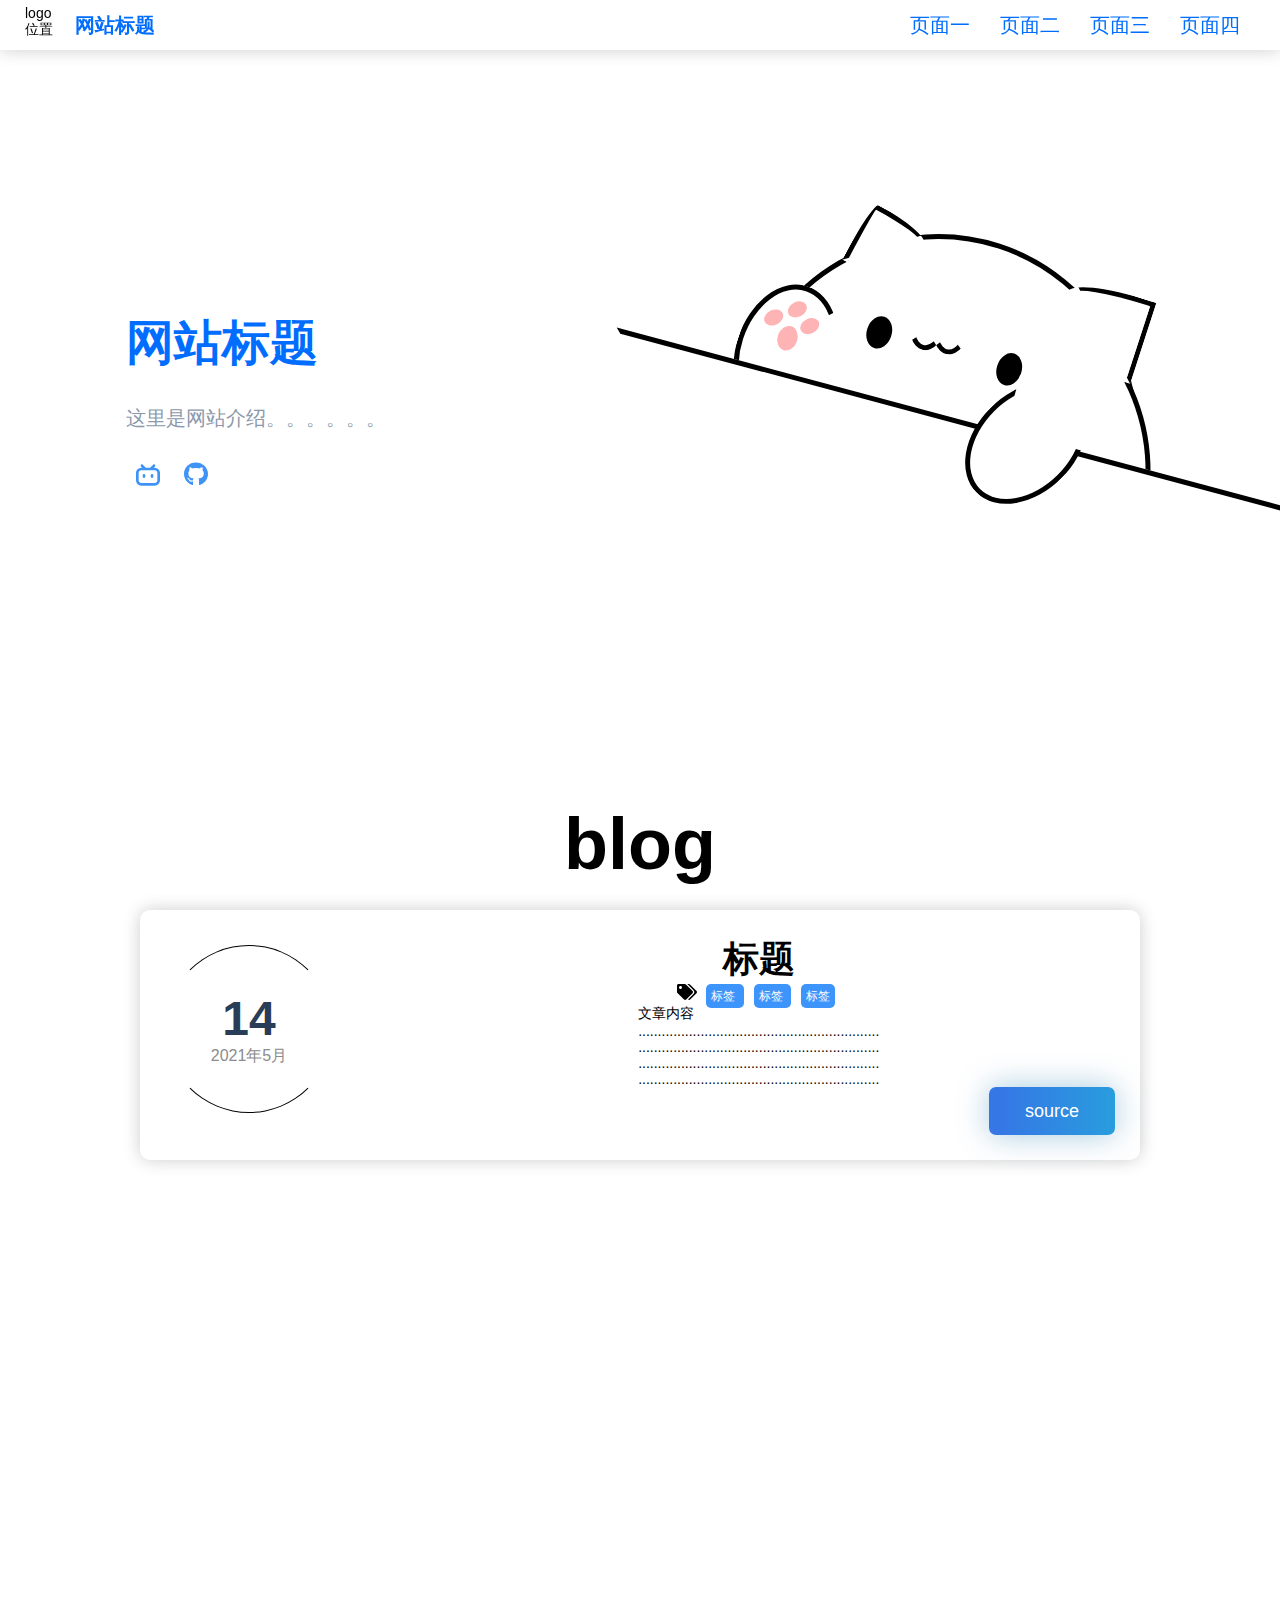
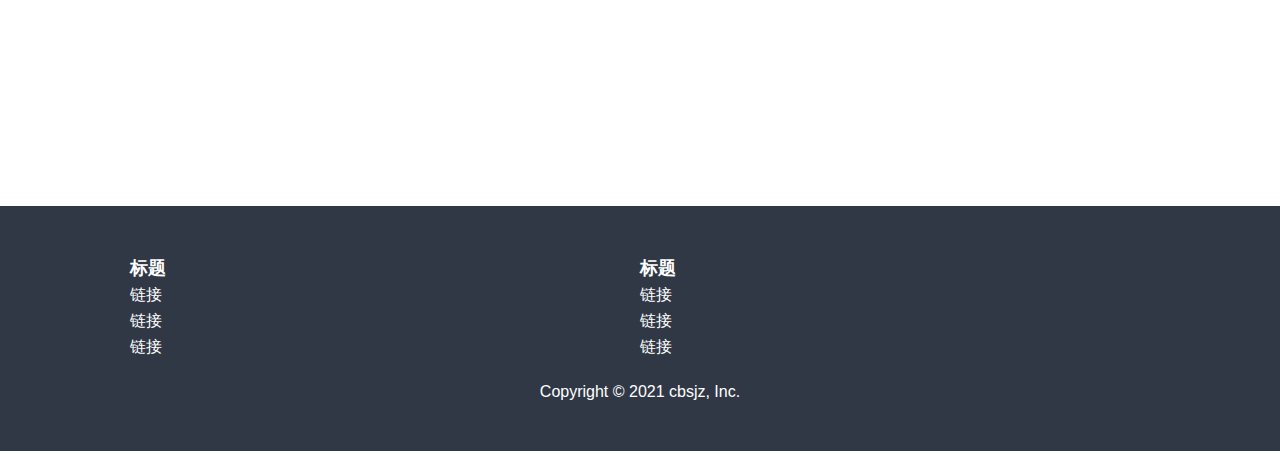
<file: static/index.html>
<!DOCTYPE html>
<html lang="zh-cn">
<head>
    <meta charset="UTF-8">
    <meta http-equiv="X-UA-Compatible" content="IE=edge">
    <meta name="viewport" content="width=device-width, initial-scale=1.0">
    <link rel="stylesheet" href="css/style.css">
    <title>index</title>
</head>
<body>
    <header>
        <iframe src="header/header.html" width="100%" frameborder="0" style="position: fixed;"></iframe>
    </header>
    <main>
        <iframe src="home/home.html" width="100%" height="800px" frameborder="0"></iframe>
        <iframe src="home/homeblogs.html" width="100%" height="1000px" frameborder="0"></iframe>
    </main>
    <footer>
        <iframe src="footer/footer.html" width="100%" height="245px" frameborder="0"></iframe>
    </footer>
</body>
</html>
</file>
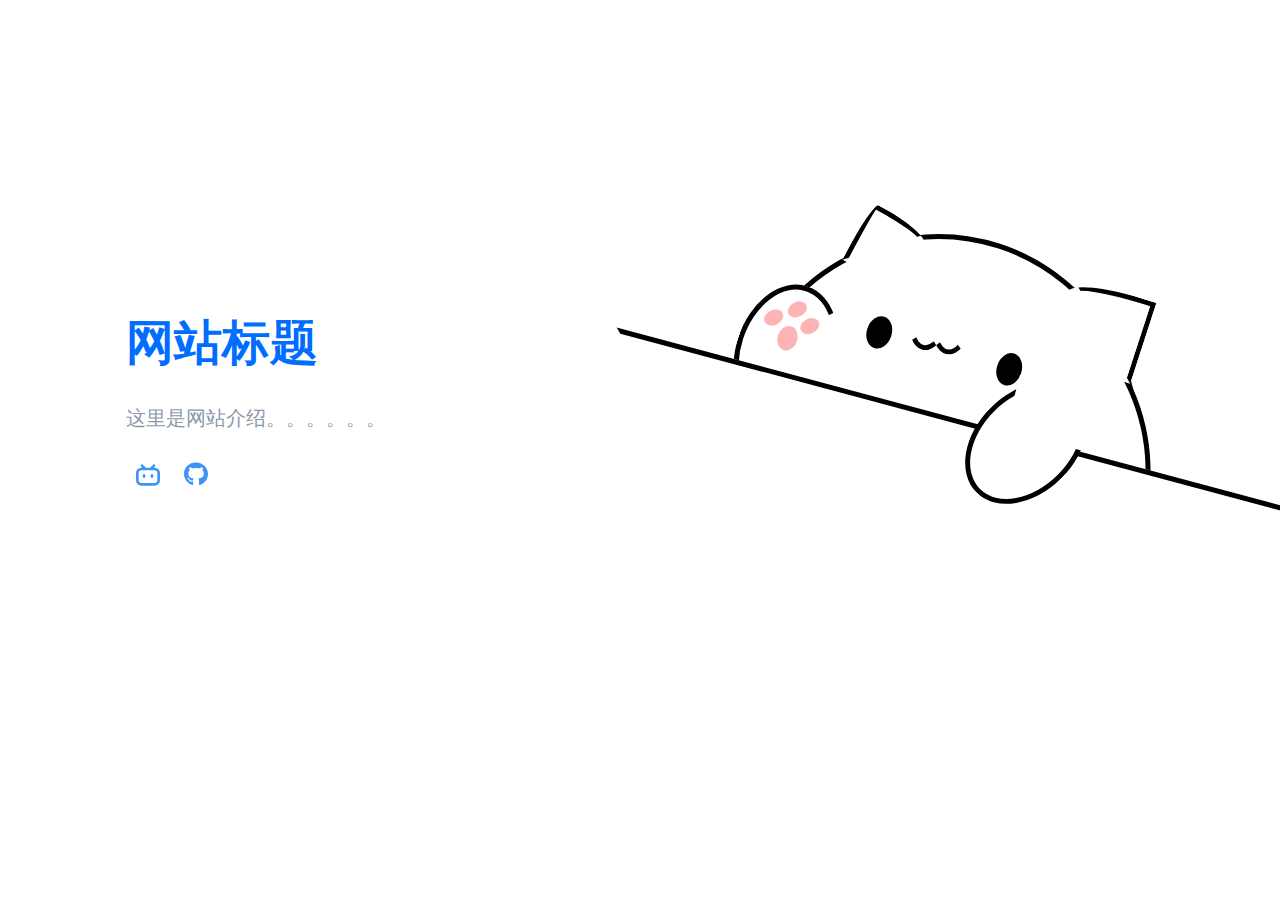
<file: static/home/home.html>
<!DOCTYPE html>
<!-- Author: cbsjz -->
<!-- mail: cbsjz@qq.com -->

<head>
    <title>Home</title>
    <link rel="stylesheet" href="css/home.css">
    <link rel="stylesheet" href="../css/style.css">
    <link rel="stylesheet" href="https://cdn.bootcss.com/font-awesome/5.11.2/css/all.css">
    <link rel="stylesheet" href="../img/lib/Bongo-Cat_CSS-Drawing.css">
</head>

<body>
    <section class="home-page">
        <div class="home-page-a">
            <h1 id="home-page-a-h">
                网站标题
            </h1>
            <span id="home-page-a-span">
                这里是网站介绍。。。。。。
            </span>
            <div class="home-page-a-list">
                <a href="/">
                    <img src="../img/icons/bilibili.svg" alt="bilibili.svg">
                </a>
                <a href="/">
                    <img src="../img/icons/github-brands.svg" alt="github.svg">
                </a>
            </div>
        </div>
        <div class="home-page-b">
            <!-- bongo cat -->
            <div id="bongo-cat">
                <div class="bongo-cat">
                    <div class="body"></div>
                    <div class="body-merge"></div>
                    <div class="ear-left"></div>
                    <div class="ear-right"></div>
                    <div class="eye eye__left"></div>
                    <div class="eye eye__right"></div>
                    <div class="mouth">
                        <div class="mouth-left"></div>
                        <div class="mouth-right"></div>
                    </div>
                    <div class="paw paw__left">
                        <div class="paw-detail-small paw-detail__top"></div>
                        <div class="paw-detail-small paw-detail__left"></div>
                        <div class="paw-detail-small paw-detail__right"></div>
                        <div class="paw-detail-large paw-detail__bottom"></div>
                    </div>
                </div>
                <div class="paw-right-down"></div>
                <div class="paw-merge-right"></div>
                <div class="desk"></div>
            </div>
        </div>
    </section>
</body>

</html>
</file>
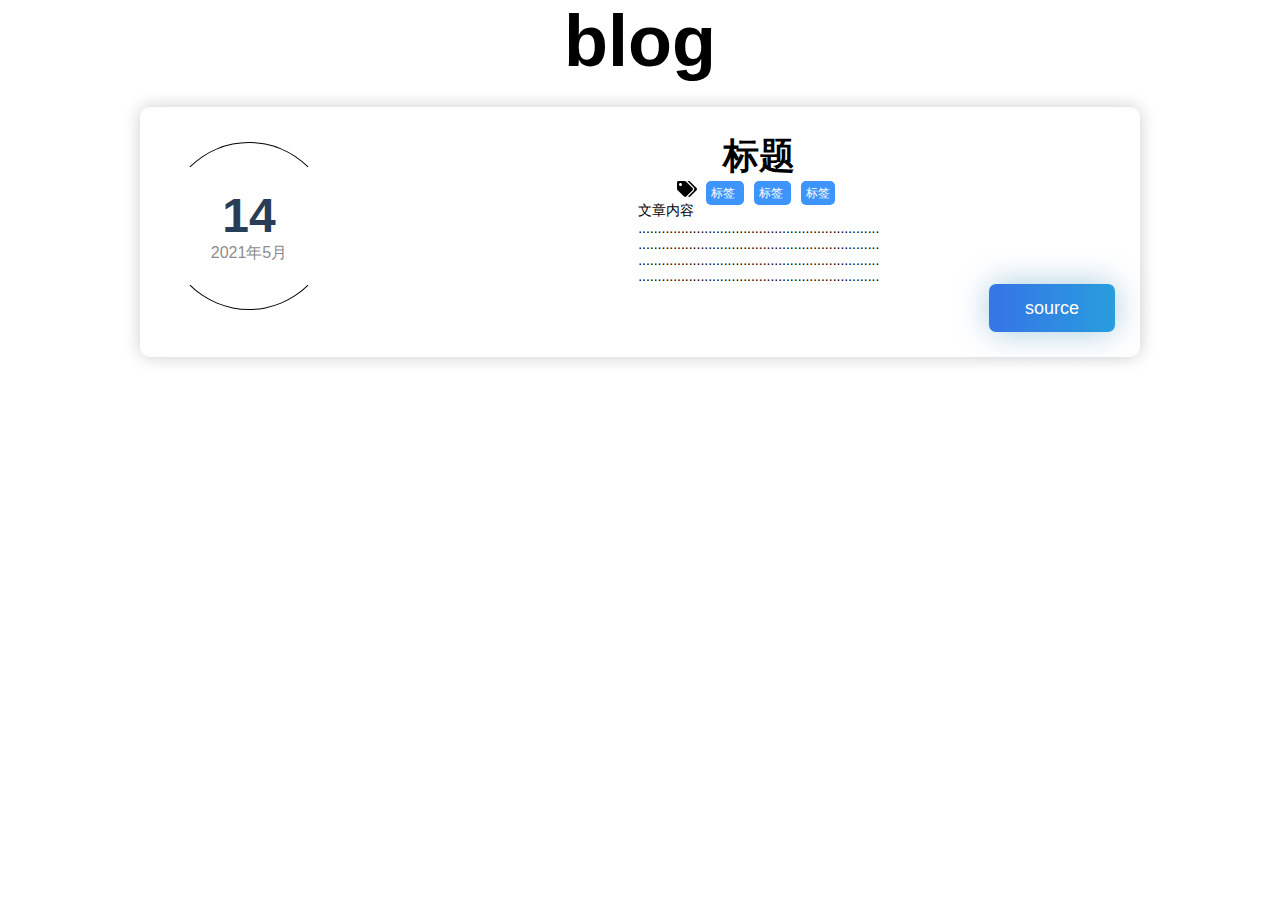
<file: static/home/homeblogs.html>
<!DOCTYPE html>
<!-- Author: cbsjz -->
<!-- mail: cbsjz@qq.com -->

<head>
    <title>homeblogs</title>
    <link rel="stylesheet" href="../css/style.css">
    <link rel="stylesheet" href="css/homeblogs.css">
</head>
<body>
    <section class="home-blogs">
        <div class="home-blogs-h">
            <h1>blog</h1>
        </div>
        <nav class="home-blogs-nav">
            <ul>
                <div class="home-blogs-nav-l-data">
                    <span>
                        14
                    </span>
                    <label>
                        2021年5月
                    </label>
                </div>
                <article class="home-blogs-nav-l-span">
                    <h1>
                        标题
                    </h1>
                    <label>
                        <img src="../img/icons/tags-solid.svg" alt="tags">
                        <span>
                            标签
                        </span>
                        <span>
                            标签
                        </span>
                        <span>
                            标签
                        </span>
                    </label>
                    <span>
                        文章内容 <br>
                        ..............................................................<br>
                        ..............................................................<br>
                        ..............................................................<br>
                        ..............................................................<br>
                    </span>
                    <button type="button">source</button>
                </article>
            </ul>
        </nav>
    </section>
</body>
</html>
</file>
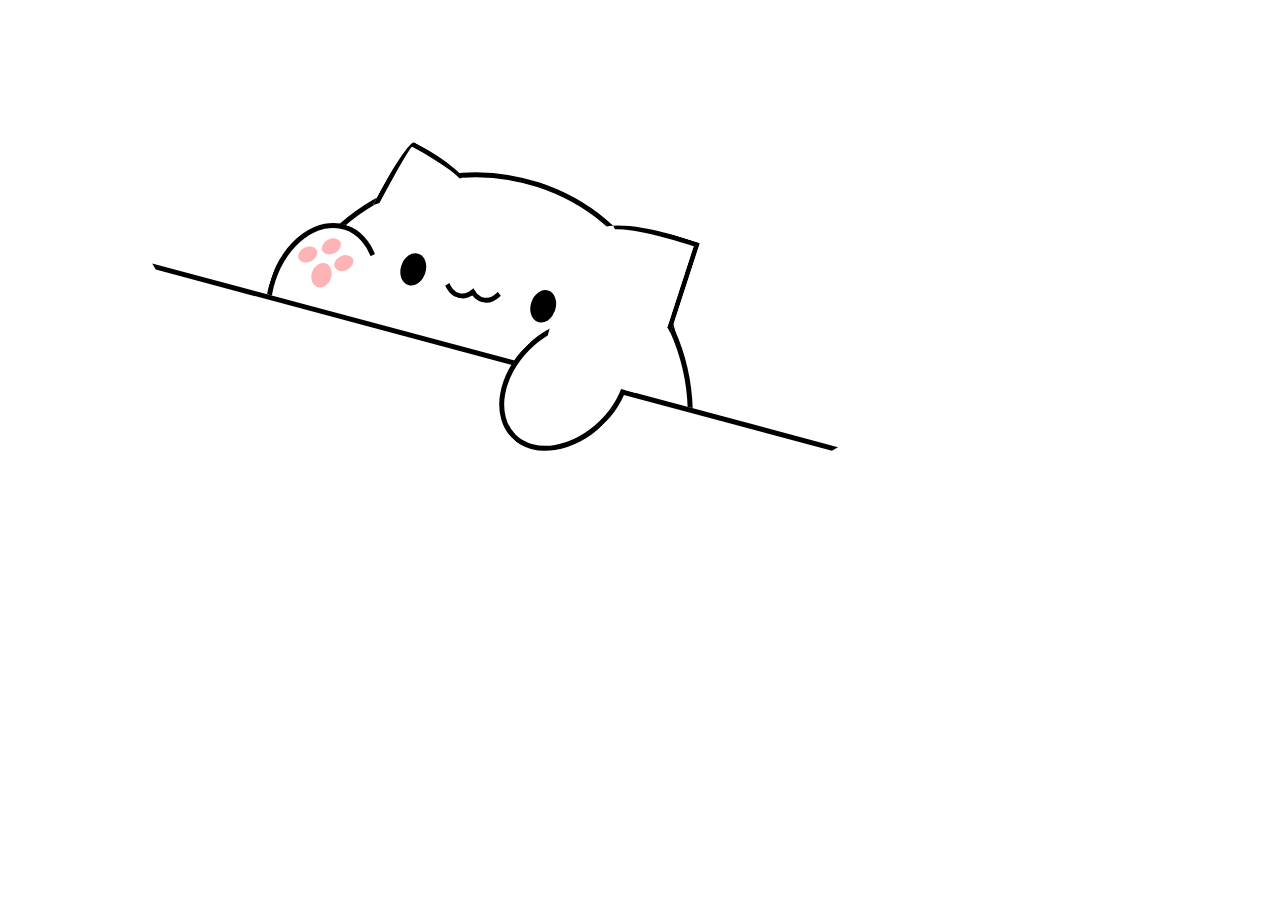
<file: static/img/lib/Bongo-Cat_CSS-Drawing.html>
<head>
    <style>
        .bongo-cat,
        .bongo-cat *,
        .bongo-cat *::before,
        .bongo-cat *::after {
            position: absolute;
        }

        .bongo-cat {
            left: 350px;
            top: 100px;
            transform: rotate(18deg);
        }

        .body {
            /* background: #FFF; */
            border: 5px solid #000;
            border-radius: 50%;
            height: 400px;
            top: 20px;
            width: 400px;
        }

        .body-merge {
            background: #FFF;
            border: 5px solid #000;
            border-radius: 50%;
            border-left-color: transparent;
            border-top-color: transparent;
            height: 400px;
            top: 51px;
            left: 23px;
            width: 400px;
        }

        .ear-left {
            background: #FFF;
            border: 5px solid #000;
            border-bottom-color: transparent;
            border-right-color: transparent;
            border-top-left-radius: 10% 90%;
            border-top-right-radius: 90% 20%;
            height: 65px;
            left: 60px;
            top: 25px;
            transform: rotate(10deg);
            width: 65px;
        }

        .ear-right {
            background: #fff;
            border: 5px solid #000;
            border-bottom-color: transparent;
            border-right-color: transparent;
            border-top-right-radius: 90% 20%;
            height: 85px;
            left: 279px;
            top: 28px;
            transform: scaleX(-1);
            width: 88px;
        }

        .eye {
            background: #000;
            border-radius: 50%;
            height: 33px;
            width: 25px;
        }

        .eye__left {
            left: 100px;
            top: 125px;
        }

        .eye__right {
            left: 235px;
            top: 120px;
        }

        .mouth-left {
            border: 5px solid #000;
            border-radius: 50%;
            border-color: transparent transparent #000 transparent;
            height: 70px;
            left: 136px;
            top: 75px;
            transform: rotate(-5deg);
            width: 40px;
        }

        .mouth-right {
            border: 5px solid #000;
            border-radius: 50%;
            border-color: transparent transparent #000 transparent;
            height: 70px;
            left: 158px;
            top: 72px;
            transform: rotate(-10deg);
            width: 40px;
        }

        .paw {
            background: #FFF;
            border: 5px solid #000;
            border-radius: 50%;
            border-right-color: transparent;
            border-bottom-color: transparent;
            height: 140px;
            width: 100px;
            z-index: 4;
        }

        .paw__left {
            left: -20px;
            top: 120px;
            animation: wave 1s linear 0s infinite alternate;
        }

        /* Animate left paw */
        @keyframes wave {
            from {
                transform: rotate(0deg);
            }

            to {
                transform: rotate(-35deg);
            }
        }

        .paw-right-down {
            background: #FFF;
            border: 5px solid #000;
            border-radius: 50%;
            border-top-color: transparent;
            left: 510px;
            top: 310px;
            height: 140px;
            position: absolute;
            transform: rotate(45deg);
            width: 100px;
            z-index: 2;
        }

        .paw-merge-right {
            background: #FFF;
            height: 57px;
            left: 545px;
            top: 324px;
            position: absolute;
            width: 100px;
            transform: rotate(15deg);
            z-index: 2;
        }

        .paw-detail-small {
            background: #FEB4B5;
            border-radius: 50%;
            height: 20px;
            width: 15px;
            transform: rotate(45deg);
        }

        .paw-detail-large {
            background: #FEB4B5;
            border-radius: 50%;
            height: 25px;
            width: 20px;
        }

        .paw-detail__top {
            left: 35px;
            top: 10px;
        }

        .paw-detail__left {
            left: 15px;
            top: 25px;
        }

        .paw-detail__right {
            left: 52px;
            top: 22px;
        }

        .paw-detail__bottom {
            left: 32px;
            top: 38px;
        }

        .desk {
            background: #FFF;
            border: 5px solid #000;
            border-bottom-color: transparent;
            border-left-color: transparent;
            border-right-color: transparent;
            height: 300px;
            left: 100px;
            position: absolute;
            top: 350px;
            width: 700px;
            transform: rotate(15deg);
            z-index: 1;
        }
    </style>
</head>

<body>
    <div class="bongo-cat">
        <div class="body"></div>
        <div class="body-merge"></div>
        <div class="ear-left"></div>
        <div class="ear-right"></div>
        <div class="eye eye__left"></div>
        <div class="eye eye__right"></div>
        <div class="mouth">
            <div class="mouth-left"></div>
            <div class="mouth-right"></div>
        </div>
        <div class="paw paw__left">
            <div class="paw-detail-small paw-detail__top"></div>
            <div class="paw-detail-small paw-detail__left"></div>
            <div class="paw-detail-small paw-detail__right"></div>
            <div class="paw-detail-large paw-detail__bottom"></div>
        </div>
    </div>
    <div class="paw-right-down"></div>
    <div class="paw-merge-right"></div>
    <div class="desk"></div>

</body>
</file>
<file: static/css/style.css>
/*
 * @Author: cbsjz 
 * @Date: 2021-04-30 04:07:51 
 * @Last Modified by: cbsjz (cbsjz@qq.com)
 * @Last Modified time: 2021-04-30 04:09:43
 */

* {
	margin: 0;
	padding: 0;
	box-sizing: border-box;
	font-family: Helvetica, "PingFang SC", "Microsoft Yahei", sans-serif;
	font-size: 14px;
	-webkit-font-smoothing: antialiased;
	-moz-font-smoothing: grayscale;
}

body {
	width: 100vw;
	max-width: 100%;
	height: 100vh;
}
</file>
<file: static/home/css/home.css>
/*
 * @Author: cbsjz (cbsjz@qq.com) 
 * @Date: 2021-05-07 11:46:38 
 * @Last Modified by: cbsjz
 * @Last Modified time: 2021-05-10 02:27:42
 */

:root {
    --home-textH-color: #006dfe;
    --home-text-color: #8c99ab;
    --home-textA-font-size: 48px;
    --home-textB-font-size: 20px;
    --home-text-font-weight: bold;
}

main {
    /* width: 100%; */
    /* border: 1px solid black; */
    height: 800px;
}

.home-page {
	display: grid;
    grid-template-columns:  1fr 1fr;
    align-items: center;
    justify-items: center;
    width: 80%;
}

.home-page-a {
    /* margin: auto; */
    display: flex;
    flex-direction: column;
    justify-content: center;
}

.home-page-a > * {
    margin: 15px 0;
}

#home-page-a-h {
    color: var(--home-textH-color);
    font-size: var(--home-textA-font-size);
    font-weight: var(--home-text-font-weight);
}

#home-page-a-span {
    color: var(--home-text-color);
    font-size: var(--home-textB-font-size);
}

.home-page-a-list > * {
    /* margin: 50px 0; */
    /* display: flex;
    justify-content: flex-start; */
    margin: 0 10px;
}

.home-page-a-list a {
    text-decoration: none;
    display: inline-block;
    width: 24px;
    height: 24px;
}

.home-page-a-list a:hover {
    filter: contrast(200%);
    
}

.home-page-a-list embed {
    width: 24px;
    height: 22px;
    fill: #4093f6;
}

.home-page-b {
    width: 40%;
    height: 800px;
}

#bongo-cat {
    display: inline-block;
    /* transform: scale(1); */
    position: relative;
    left: -200px;
    top: 50px; 
    /* top: 100px; */
}
</file>
<file: static/img/lib/Bongo-Cat_CSS-Drawing.css>
.bongo-cat,
        .bongo-cat *,
        .bongo-cat *::before,
        .bongo-cat *::after {
            position: absolute;
        }

        .bongo-cat {
            left: 350px;
            top: 100px;
            transform: rotate(18deg);
        }

        .body {
            background: #FFF;
            border: 5px solid #000;
            border-radius: 50%;
            height: 400px;
            top: 20px;
            width: 400px;
        }

        .body-merge {
            background: #FFF;
            border: 5px solid #000;
            border-radius: 50%;
            border-left-color: transparent;
            border-top-color: transparent;
            height: 400px;
            top: 51px;
            left: 23px;
            width: 400px;
        }

        .ear-left {
            background: #FFF;
            border: 5px solid #000;
            border-bottom-color: transparent;
            border-right-color: transparent;
            border-top-left-radius: 10% 90%;
            border-top-right-radius: 90% 20%;
            height: 65px;
            left: 60px;
            top: 25px;
            transform: rotate(10deg);
            width: 65px;
        }

        .ear-right {
            background: #fff;
            border: 5px solid #000;
            border-bottom-color: transparent;
            border-right-color: transparent;
            border-top-right-radius: 90% 20%;
            height: 85px;
            left: 279px;
            top: 28px;
            transform: scaleX(-1);
            width: 88px;
        }

        .eye {
            background: #000;
            border-radius: 50%;
            height: 33px;
            width: 25px;
        }

        .eye__left {
            left: 100px;
            top: 125px;
        }

        .eye__right {
            left: 235px;
            top: 120px;
        }

        .mouth-left {
            border: 5px solid #000;
            border-radius: 50%;
            border-color: transparent transparent #000 transparent;
            height: 70px;
            left: 136px;
            top: 75px;
            transform: rotate(-5deg);
            width: 40px;
        }

        .mouth-right {
            border: 5px solid #000;
            border-radius: 50%;
            border-color: transparent transparent #000 transparent;
            height: 70px;
            left: 158px;
            top: 72px;
            transform: rotate(-10deg);
            width: 40px;
        }

        .paw {
            background: #FFF;
            border: 5px solid #000;
            border-radius: 50%;
            border-right-color: transparent;
            border-bottom-color: transparent;
            height: 140px;
            width: 100px;
            z-index: 4;
        }

        .paw__left {
            left: -20px;
            top: 120px;
            animation: wave 1s linear 0s infinite alternate;
        }

        /* Animate left paw */
        @keyframes wave {
            from {
                transform: rotate(0deg);
            }

            to {
                transform: rotate(-35deg);
            }
        }

        .paw-right-down {
            background: #FFF;
            border: 5px solid #000;
            border-radius: 50%;
            border-top-color: transparent;
            left: 510px;
            top: 310px;
            height: 140px;
            position: absolute;
            transform: rotate(45deg);
            width: 100px;
            z-index: 2;
        }

        .paw-merge-right {
            background: #FFF;
            height: 57px;
            left: 545px;
            top: 324px;
            position: absolute;
            width: 100px;
            transform: rotate(15deg);
            z-index: 2;
        }

        .paw-detail-small {
            background: #FEB4B5;
            border-radius: 50%;
            height: 20px;
            width: 15px;
            transform: rotate(45deg);
        }

        .paw-detail-large {
            background: #FEB4B5;
            border-radius: 50%;
            height: 25px;
            width: 20px;
        }

        .paw-detail__top {
            left: 35px;
            top: 10px;
        }

        .paw-detail__left {
            left: 15px;
            top: 25px;
        }

        .paw-detail__right {
            left: 52px;
            top: 22px;
        }

        .paw-detail__bottom {
            left: 32px;
            top: 38px;
        }

        .desk {
            background: #FFF;
            border: 5px solid #000;
            border-bottom-color: transparent;
            border-left-color: transparent;
            border-right-color: transparent;
            height: 300px;
            left: 100px;
            position: absolute;
            top: 350px;
            width: 700px;
            transform: rotate(15deg);
            z-index: 1;
        }
</file>
<file: static/home/css/homeblogs.css>
/*
 * @Author: cbsjz (cbsjz@qq.com) 
 * @Date: 2021-05-14 18:16:05 
 * @Last Modified by: cbsjz
 * @Last Modified time: 2021-05-14 21:49:08
 */

:root {
    --homeblogs-text-dataD-color: #283D57;
    --homeblogs-text-dataD-font-size: 48px;
    --homeblogs-text-dataD-font-weight: bold;
    --homeblogs-text-dataY-color: #8C8C8C;
    --homeblogs-text-dataY-font-size: 16px;
    --homeblogs-text-articleH-font-size: 36px;
    --homeblogs-tags-articleL-background: #3D94FA;
    --homeblogs-tags-articleL-color: #fff;
    --homeblogs-tags-articleL-font-size: 12px;
    --homeblogs-tags-articleBtn-color: #fff;
    --homeblogs-tags-articleBtn-font-size: 18px;
    --homeblogs-tags-articleBtn-background-color: #3578e5;
    --homeblogs-tags-articleBtn-background: linear-gradient(90deg,var(--homeblogs-tags-articleBtn-background-color) 11.3%,#20b7d9 161.54%);
    
}

body {
	width: 1280px;
	margin: auto;
}

.home-blogs {
	display: flex;
	flex-direction: column;
	align-items: center;
}

.home-blogs-h h1 {
	font-size: 72px;
}

.home-blogs-nav ul {
    display: grid;
    grid-template-columns: 1fr 3fr;
	/* border: 1px solid black; */
    width: 1000px;
    margin: 25px;
    padding: 25px;
    border-radius: 10px;
    box-shadow: 0 0 18px rgba(0, 0, 0, .2);
}
.home-blogs-nav-l-data {
    margin: 10px 0;
    width: 168px;
    height: 168px;
    display: flex;
    flex-direction: column;
    align-items: center;
    justify-content: center;
    border: 1px solid black;
    border-left: 1px solid white;
    border-right: 1px solid white;
    border-radius: 100%;
}

.home-blogs-nav-l-data span {
    color: var(--homeblogs-text-dataD-color);
    font-size: var(--homeblogs-text-dataD-font-size);
    font-weight: var(--homeblogs-text-dataD-font-weight);
}

.home-blogs-nav-l-data label {
    color: var(--homeblogs-text-dataY-color);
    font-size: var(--homeblogs-text-dataY-font-size);
}

.home-blogs-nav-l-span {
    display: grid;
    justify-items: center;   
}

.home-blogs-nav-l-span h1 {
    font-size: var(--homeblogs-text-articleH-font-size);
}

.home-blogs-nav-l-span label {
    margin: auto;
}

.home-blogs-nav-l-span label img {
    width: 20px;
}

.home-blogs-nav-l-span label span {
    background-color: var(--homeblogs-tags-articleL-background);
    color: var(--homeblogs-tags-articleL-color);
    font-size: var(--homeblogs-tags-articleL-font-size);
    padding: 5px;
    border-radius: 5px;
    margin: 0 5px;
}

.home-blogs-nav-l-span button {
    font-size: var(--homeblogs-tags-articleBtn-font-size);
    color: var(--homeblogs-tags-articleBtn-color);
    background: var(--homeblogs-tags-articleBtn-background);
    border: none;
    border-radius: 7px;
    padding: .75em 2em;
    box-shadow: 0 0 32px rgb(0 105 165 / 35%);
    margin: auto;
    margin-right: 0;
}
</file>
